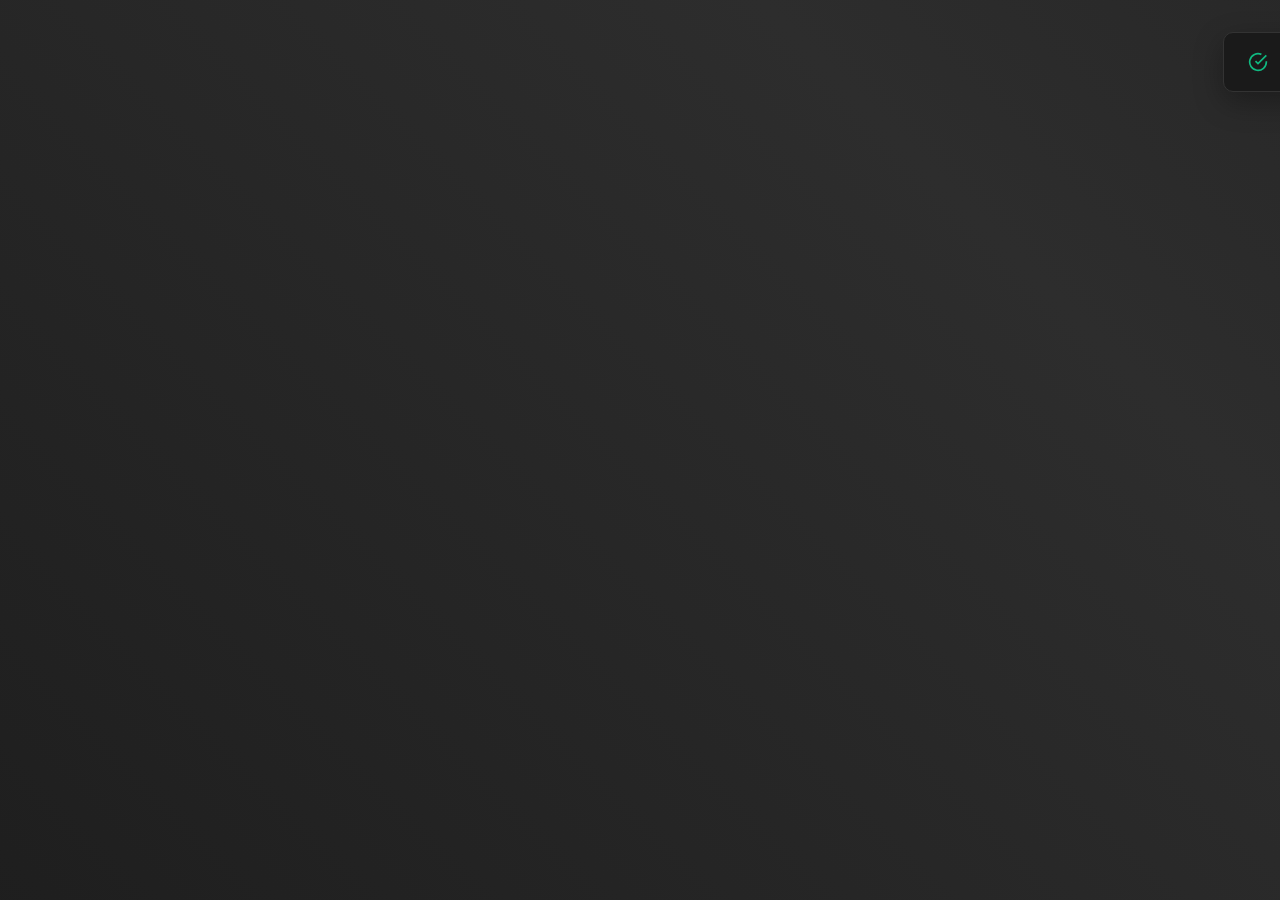
<file: index.html>
<!DOCTYPE html>
<html lang="en">
<head>
    <meta charset="UTF-8">
    <meta name="viewport" content="width=device-width, initial-scale=1.0">
    <title>EGO CHALLENGE - 30-Day Habit Formation</title>
    <link rel="stylesheet" href="styles.css">
    <link href="https://fonts.googleapis.com/css2?family=Inter:wght@300;400;500;600;700;800;900&display=swap" rel="stylesheet">
    <link rel="manifest" href="manifest.json">
    <meta name="theme-color" content="#000000">
    <meta name="apple-mobile-web-app-capable" content="yes">
    <meta name="apple-mobile-web-app-status-bar-style" content="black-translucent">
    <meta name="apple-mobile-web-app-title" content="EGO CHALLENGE">
    <link rel="apple-touch-icon" href="icon-192.png">
</head>
<body>
    <!-- EGO CHALLENGE Landing Page -->
    <div class="challenge-container" id="challengePage">
        <!-- Animated Background -->
        <div class="background-gradient"></div>
        
        <!-- Center Content -->
        <div class="center-content">
            <!-- Headline -->
            <h1 class="headline">EGO CHALLENGE</h1>
            
            <!-- Subtitle -->
            <p class="subtitle">"Do it only if you can, cause we know you can't."</p>
            
            <!-- Random Quote -->
            <div class="quote-container">
                <p class="quote" id="randomQuote">Loading...</p>
                <button class="speak-btn" id="speakBtn" title="Listen to quote">
                    <svg width="24" height="24" viewBox="0 0 24 24" fill="none" stroke="currentColor" stroke-width="2">
                        <polygon points="11 5 6 9 2 9 2 15 6 15 11 19 11 5"></polygon>
                        <path d="M19.07 4.93a10 10 0 0 1 0 14.14M15.54 8.46a5 5 0 0 1 0 7.07"></path>
                    </svg>
                </button>
            </div>
            
            <!-- Warning Text (appears after 3 seconds) -->
            <p class="warning-text" id="warningText">If you skip this, you're only sabotaging your own career.</p>
            
            <!-- Enter Challenge Button (appears after 6 seconds) -->
            <button class="enter-btn" id="enterBtn">Enter Challenge</button>
        </div>
    </div>

    <!-- Login/Sign-up Modal -->
    <div class="modal" id="loginModal">
        <div class="modal-content">
            <div class="modal-header">
                <h2>Join the EGO CHALLENGE</h2>
                <button class="close-btn" id="closeModal">&times;</button>
            </div>
            <form class="login-form" id="loginForm">
                <div class="form-group">
                    <label for="email">Email Address *</label>
                    <input type="email" id="email" name="email" required>
                    <span class="error-message" id="emailError"></span>
                </div>
                <div class="form-group">
                    <label for="phone">Phone Number (Optional)</label>
                    <input type="tel" id="phone" name="phone">
                </div>
                <button type="submit" class="start-btn">Start 30-Day Challenge</button>
            </form>
        </div>
    </div>

    <!-- Main Habit Tracker App (Hidden Initially) -->
    <div class="app-container" id="habitTrackerApp" style="display: none;">
        <!-- Header -->
        <header class="header">
            <div class="header-content">
                <h1 class="app-title">
                    <i class="fas fa-fire"></i>
                    EGO CHALLENGE
                </h1>
                <div class="progress-summary">
                    <div class="current-day">
                        Day <span id="currentDay">1</span> of 30
                    </div>
                    <div class="overall-progress">
                        <div class="progress-bar">
                            <div class="progress-fill" id="overallProgress"></div>
                        </div>
                        <span class="progress-text" id="progressText">0%</span>
                    </div>
                </div>
                <button class="logout-btn" id="logoutBtn" title="Logout">
                    <i class="fas fa-sign-out-alt"></i>
                </button>
            </div>
        </header>

        <!-- Navigation -->
        <nav class="nav-tabs">
            <button class="nav-tab active" data-tab="today">
                <i class="fas fa-calendar-day"></i>
                Today
            </button>
            <button class="nav-tab" data-tab="progress">
                <i class="fas fa-chart-line"></i>
                Progress
            </button>
            <button class="nav-tab" data-tab="calendar">
                <i class="fas fa-calendar-alt"></i>
                Calendar
            </button>
        </nav>

        <!-- Main Content -->
        <main class="main-content">
            <!-- Today Tab -->
            <div class="tab-content active" id="today-tab">
                <div class="day-header">
                    <h2 id="dayTitle">Stabilize Routine - Day 1</h2>
                    <div class="day-navigation">
                        <button id="prevDay" class="nav-btn" disabled>
                            <i class="fas fa-chevron-left"></i>
                        </button>
                        <span class="day-indicator">Day <span id="dayNumber">1</span></span>
                        <button id="nextDay" class="nav-btn">
                            <i class="fas fa-chevron-right"></i>
                        </button>
                    </div>
                </div>

                <div class="habits-section">
                    <h3 class="section-title">
                        <i class="fas fa-star"></i>
                        Core Habits
                    </h3>
                    <div class="habits-list" id="coreHabits">
                        <!-- Core habits will be populated by JavaScript -->
                    </div>
                </div>

                <div class="upgrade-section">
                    <h3 class="section-title">
                        <i class="fas fa-arrow-up"></i>
                        Upgrade Habit
                    </h3>
                    <div class="upgrade-habit" id="upgradeHabit">
                        <!-- Upgrade habit will be populated by JavaScript -->
                    </div>
                </div>

                <div class="ads-section" id="adsSection" style="display: none;">
                    <h3 class="section-title">
                        <i class="fas fa-bullhorn"></i>
                        Additional Requirements
                    </h3>
                    <div class="ads-info">
                        <span id="adsCount">0</span> additional requirement(s) today
                    </div>
                </div>

                <div class="day-actions">
                    <button id="completeDay" class="btn btn-primary">
                        <i class="fas fa-check"></i>
                        Complete Day
                    </button>
                    <button id="resetDay" class="btn btn-secondary">
                        <i class="fas fa-undo"></i>
                        Reset Day
                    </button>
                </div>
            </div>

            <!-- Progress Tab -->
            <div class="tab-content" id="progress-tab">
                <div class="stats-grid">
                    <div class="stat-card">
                        <div class="stat-icon">
                            <i class="fas fa-fire"></i>
                        </div>
                        <div class="stat-content">
                            <div class="stat-value" id="streakCount">0</div>
                            <div class="stat-label">Day Streak</div>
                        </div>
                    </div>
                    <div class="stat-card">
                        <div class="stat-icon">
                            <i class="fas fa-check-circle"></i>
                        </div>
                        <div class="stat-content">
                            <div class="stat-value" id="completedHabits">0</div>
                            <div class="stat-label">Habits Completed</div>
                        </div>
                    </div>
                    <div class="stat-card">
                        <div class="stat-icon">
                            <i class="fas fa-percentage"></i>
                        </div>
                        <div class="stat-content">
                            <div class="stat-value" id="completionRate">0%</div>
                            <div class="stat-label">Completion Rate</div>
                        </div>
                    </div>
                    <div class="stat-card">
                        <div class="stat-icon">
                            <i class="fas fa-calendar-check"></i>
                        </div>
                        <div class="stat-content">
                            <div class="stat-value" id="daysCompleted">0</div>
                            <div class="stat-label">Days Completed</div>
                        </div>
                    </div>
                </div>

                <div class="progress-chart">
                    <h3>Weekly Progress</h3>
                    <div class="chart-container">
                        <canvas id="progressChart"></canvas>
                    </div>
                </div>
            </div>

            <!-- Calendar Tab -->
            <div class="tab-content" id="calendar-tab">
                <div class="calendar-header">
                    <h3>30-Day Overview</h3>
                    <div class="legend">
                        <div class="legend-item">
                            <div class="legend-color completed"></div>
                            <span>Completed</span>
                        </div>
                        <div class="legend-item">
                            <div class="legend-color partial"></div>
                            <span>Partial</span>
                        </div>
                        <div class="legend-item">
                            <div class="legend-color not-started"></div>
                            <span>Not Started</span>
                        </div>
                    </div>
                </div>
                <div class="calendar-grid" id="calendarGrid">
                    <!-- Calendar will be populated by JavaScript -->
                </div>
            </div>
        </main>
    </div>

    <!-- Confirmation Modal -->
    <div class="modal" id="confirmationModal">
        <div class="modal-content">
            <h3>Complete Day?</h3>
            <p>Are you sure you want to mark this day as complete? This action cannot be undone.</p>
            <div class="modal-actions">
                <button id="confirmComplete" class="btn btn-primary">Yes, Complete</button>
                <button id="cancelComplete" class="btn btn-secondary">Cancel</button>
            </div>
        </div>
    </div>

    <!-- Success Toast -->
    <div class="toast" id="successToast">
        <div class="toast-content">
            <svg width="20" height="20" viewBox="0 0 24 24" fill="none" stroke="currentColor" stroke-width="2">
                <path d="M22 11.08V12a10 10 0 1 1-5.93-9.14"></path>
                <polyline points="22,4 12,14.01 9,11.01"></polyline>
            </svg>
            <span>Challenge accepted! Welcome to the journey.</span>
        </div>
    </div>

    <script src="script.js"></script>
</body>
</html>
</html>
</file>
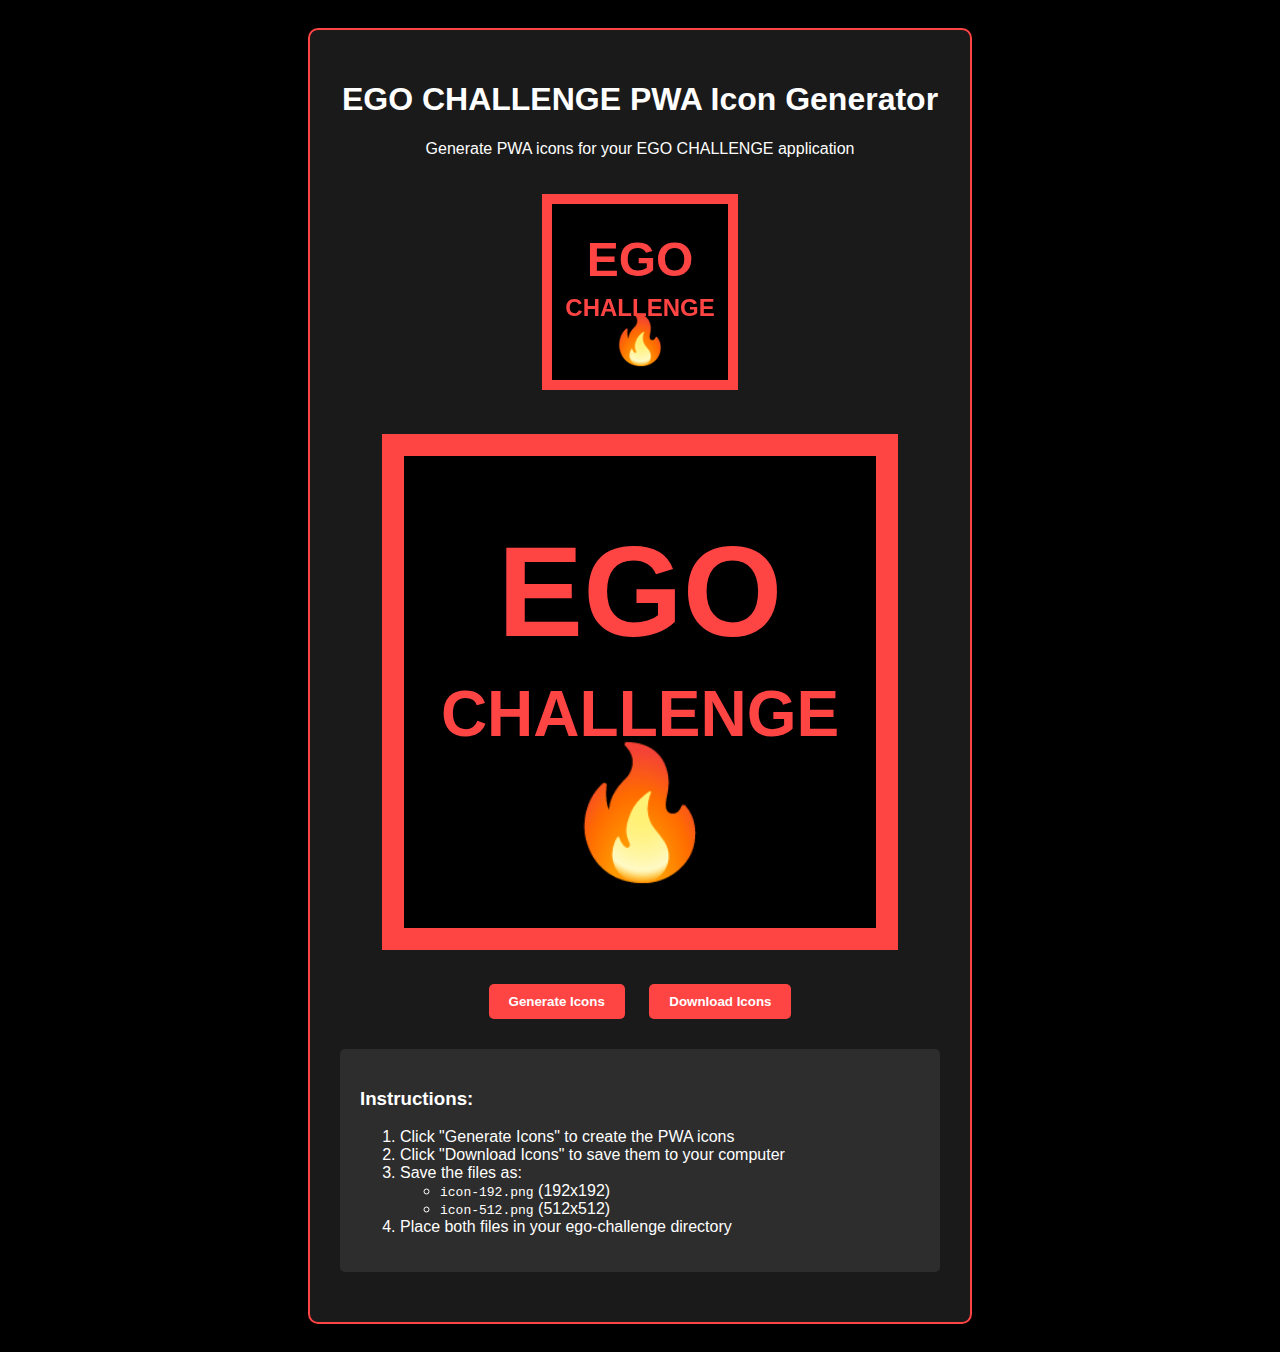
<file: create-icons.html>
<!DOCTYPE html>
<html lang="en">
<head>
    <meta charset="UTF-8">
    <meta name="viewport" content="width=device-width, initial-scale=1.0">
    <title>EGO CHALLENGE - PWA Icon Generator</title>
    <style>
        body {
            font-family: Arial, sans-serif;
            background: #000;
            color: #fff;
            padding: 20px;
            text-align: center;
        }
        .icon-generator {
            max-width: 600px;
            margin: 0 auto;
            background: #1a1a1a;
            padding: 30px;
            border-radius: 10px;
            border: 2px solid #ff4444;
        }
        canvas {
            border: 2px solid #ff4444;
            margin: 20px;
        }
        button {
            background: #ff4444;
            color: white;
            border: none;
            padding: 10px 20px;
            border-radius: 5px;
            cursor: pointer;
            margin: 10px;
            font-weight: bold;
        }
        button:hover {
            background: #cc0000;
        }
        .instructions {
            text-align: left;
            margin: 20px 0;
            padding: 20px;
            background: #2d2d2d;
            border-radius: 5px;
        }
    </style>
</head>
<body>
    <div class="icon-generator">
        <h1>EGO CHALLENGE PWA Icon Generator</h1>
        <p>Generate PWA icons for your EGO CHALLENGE application</p>
        
        <canvas id="icon192" width="192" height="192"></canvas>
        <canvas id="icon512" width="512" height="512"></canvas>
        
        <div>
            <button onclick="generateIcons()">Generate Icons</button>
            <button onclick="downloadIcons()">Download Icons</button>
        </div>
        
        <div class="instructions">
            <h3>Instructions:</h3>
            <ol>
                <li>Click "Generate Icons" to create the PWA icons</li>
                <li>Click "Download Icons" to save them to your computer</li>
                <li>Save the files as:
                    <ul>
                        <li><code>icon-192.png</code> (192x192)</li>
                        <li><code>icon-512.png</code> (512x512)</li>
                    </ul>
                </li>
                <li>Place both files in your ego-challenge directory</li>
            </ol>
        </div>
    </div>

    <script>
        function generateIcons() {
            // Generate 192x192 icon
            const canvas192 = document.getElementById('icon192');
            const ctx192 = canvas192.getContext('2d');
            
            // Background
            ctx192.fillStyle = '#000000';
            ctx192.fillRect(0, 0, 192, 192);
            
            // Red border
            ctx192.strokeStyle = '#ff4444';
            ctx192.lineWidth = 8;
            ctx192.strokeRect(4, 4, 184, 184);
            
            // Text "EGO"
            ctx192.fillStyle = '#ff4444';
            ctx192.font = 'bold 48px Arial';
            ctx192.textAlign = 'center';
            ctx192.fillText('EGO', 96, 80);
            
            // Text "CHALLENGE"
            ctx192.font = 'bold 24px Arial';
            ctx192.fillText('CHALLENGE', 96, 120);
            
            // Fire icon
            ctx192.font = '48px Arial';
            ctx192.fillText('🔥', 96, 160);
            
            // Generate 512x512 icon
            const canvas512 = document.getElementById('icon512');
            const ctx512 = canvas512.getContext('2d');
            
            // Background
            ctx512.fillStyle = '#000000';
            ctx512.fillRect(0, 0, 512, 512);
            
            // Red border
            ctx512.strokeStyle = '#ff4444';
            ctx512.lineWidth = 20;
            ctx512.strokeRect(10, 10, 492, 492);
            
            // Text "EGO"
            ctx512.fillStyle = '#ff4444';
            ctx512.font = 'bold 128px Arial';
            ctx512.textAlign = 'center';
            ctx512.fillText('EGO', 256, 200);
            
            // Text "CHALLENGE"
            ctx512.font = 'bold 64px Arial';
            ctx512.fillText('CHALLENGE', 256, 300);
            
            // Fire icon
            ctx512.font = '128px Arial';
            ctx512.fillText('🔥', 256, 420);
        }
        
        function downloadIcons() {
            // Download 192x192 icon
            const canvas192 = document.getElementById('icon192');
            const link192 = document.createElement('a');
            link192.download = 'icon-192.png';
            link192.href = canvas192.toDataURL();
            link192.click();
            
            // Download 512x512 icon
            const canvas512 = document.getElementById('icon512');
            const link512 = document.createElement('a');
            link512.download = 'icon-512.png';
            link512.href = canvas512.toDataURL();
            link512.click();
        }
        
        // Generate icons on page load
        window.onload = function() {
            generateIcons();
        };
    </script>
</body>
</html>
</file>
<file: styles.css>
/* Reset and Base Styles */
* {
    margin: 0;
    padding: 0;
    box-sizing: border-box;
}

body {
    font-family: 'Inter', -apple-system, BlinkMacSystemFont, 'Segoe UI', Roboto, sans-serif;
    background: #000000;
    color: #ffffff;
    min-height: 100vh;
    overflow-x: hidden;
    line-height: 1.6;
}

/* ===== EGO CHALLENGE LANDING PAGE STYLES ===== */

/* Animated Background */
.background-gradient {
    position: fixed;
    top: 0;
    left: 0;
    width: 100%;
    height: 100%;
    background: linear-gradient(45deg, #000000, #1a1a1a, #2d2d2d, #1a1a1a, #000000);
    background-size: 400% 400%;
    animation: gradientShift 8s ease infinite;
    z-index: -1;
}

@keyframes gradientShift {
    0% { background-position: 0% 50%; }
    50% { background-position: 100% 50%; }
    100% { background-position: 0% 50%; }
}

/* Main Container */
.challenge-container {
    min-height: 100vh;
    display: flex;
    align-items: center;
    justify-content: center;
    padding: 2rem;
    position: relative;
}

/* Center Content */
.center-content {
    text-align: center;
    max-width: 800px;
    width: 100%;
    z-index: 1;
}

/* Headline */
.headline {
    font-size: clamp(3rem, 8vw, 6rem);
    font-weight: 900;
    text-transform: uppercase;
    letter-spacing: 0.1em;
    margin-bottom: 1rem;
    background: linear-gradient(45deg, #ffffff, #cccccc, #ffffff);
    background-size: 200% 200%;
    -webkit-background-clip: text;
    -webkit-text-fill-color: transparent;
    background-clip: text;
    animation: textShine 3s ease-in-out infinite;
    opacity: 0;
    animation: fadeInUp 1s ease 0.5s forwards;
}

@keyframes textShine {
    0% { background-position: 0% 50%; }
    50% { background-position: 100% 50%; }
    100% { background-position: 0% 50%; }
}

@keyframes fadeInUp {
    from {
        opacity: 0;
        transform: translateY(30px);
    }
    to {
        opacity: 1;
        transform: translateY(0);
    }
}

/* Subtitle */
.subtitle {
    font-size: clamp(1rem, 3vw, 1.5rem);
    font-style: italic;
    color: #888888;
    margin-bottom: 3rem;
    opacity: 0;
    animation: fadeInUp 1s ease 1s forwards;
}

/* Quote Container */
.quote-container {
    display: flex;
    align-items: center;
    justify-content: center;
    gap: 1rem;
    margin-bottom: 3rem;
    flex-wrap: wrap;
}

.quote {
    font-size: clamp(1.1rem, 2.5vw, 1.3rem);
    font-weight: 500;
    color: #ffffff;
    max-width: 600px;
    line-height: 1.8;
    opacity: 0;
    animation: fadeInUp 1s ease 1.5s forwards;
}

.speak-btn {
    background: rgba(255, 255, 255, 0.1);
    border: 2px solid rgba(255, 255, 255, 0.3);
    border-radius: 50%;
    width: 50px;
    height: 50px;
    display: flex;
    align-items: center;
    justify-content: center;
    cursor: pointer;
    transition: all 0.3s ease;
    color: #ffffff;
    opacity: 0;
    animation: fadeInUp 1s ease 1.5s forwards;
}

.speak-btn:hover {
    background: rgba(255, 255, 255, 0.2);
    border-color: rgba(255, 255, 255, 0.5);
    transform: scale(1.1);
}

.speak-btn:active {
    transform: scale(0.95);
}

/* Warning Text */
.warning-text {
    font-size: clamp(1.2rem, 3vw, 1.8rem);
    font-weight: 700;
    color: #ff4444;
    margin-bottom: 2rem;
    opacity: 0;
    transform: translateY(20px);
    transition: all 0.5s ease;
}

.warning-text.show {
    opacity: 1;
    transform: translateY(0);
    animation: pulse 2s ease-in-out infinite;
}

@keyframes pulse {
    0%, 100% { transform: scale(1); }
    50% { transform: scale(1.05); }
}

/* Enter Button */
.enter-btn {
    background: linear-gradient(45deg, #ff4444, #cc0000);
    border: none;
    border-radius: 50px;
    padding: 1rem 3rem;
    font-size: clamp(1.1rem, 2.5vw, 1.4rem);
    font-weight: 700;
    color: #ffffff;
    text-transform: uppercase;
    letter-spacing: 0.1em;
    cursor: pointer;
    transition: all 0.3s ease;
    box-shadow: 0 8px 25px rgba(255, 68, 68, 0.3);
    opacity: 0;
    transform: translateY(30px);
    position: relative;
    overflow: hidden;
}

.enter-btn::before {
    content: '';
    position: absolute;
    top: 0;
    left: -100%;
    width: 100%;
    height: 100%;
    background: linear-gradient(90deg, transparent, rgba(255, 255, 255, 0.2), transparent);
    transition: left 0.5s ease;
}

.enter-btn:hover::before {
    left: 100%;
}

.enter-btn:hover {
    transform: translateY(-5px);
    box-shadow: 0 12px 35px rgba(255, 68, 68, 0.4);
}

.enter-btn:active {
    transform: translateY(-2px);
}

.enter-btn.show {
    opacity: 1;
    transform: translateY(0);
    animation: fadeInUp 0.8s ease forwards;
}

/* ===== HABIT TRACKER APP STYLES ===== */

.app-container {
    min-height: 100vh;
    background: #000000;
    color: #ffffff;
}

/* Header */
.header {
    background: linear-gradient(135deg, #1a1a1a 0%, #2d2d2d 100%);
    color: white;
    padding: 1.5rem 2rem;
    box-shadow: 0 4px 20px rgba(0, 0, 0, 0.3);
    border-bottom: 1px solid #333333;
}

.header-content {
    display: flex;
    justify-content: space-between;
    align-items: center;
    flex-wrap: wrap;
    gap: 1rem;
}

.app-title {
    font-size: 2rem;
    font-weight: 700;
    display: flex;
    align-items: center;
    gap: 0.5rem;
}

.app-title i {
    color: #ff4444;
}

.logout-btn {
    background: rgba(255, 68, 68, 0.2);
    border: 2px solid #ff4444;
    color: #ff4444;
    padding: 0.5rem 1rem;
    border-radius: 8px;
    cursor: pointer;
    transition: all 0.3s ease;
    font-size: 0.9rem;
    font-weight: 600;
}

.logout-btn:hover {
    background: #ff4444;
    color: #000000;
}

.progress-summary {
    display: flex;
    align-items: center;
    gap: 2rem;
    flex-wrap: wrap;
}

.current-day {
    font-size: 1.2rem;
    font-weight: 600;
    color: #ff4444;
}

.overall-progress {
    display: flex;
    align-items: center;
    gap: 1rem;
}

.progress-bar {
    width: 200px;
    height: 8px;
    background: rgba(255, 255, 255, 0.2);
    border-radius: 4px;
    overflow: hidden;
}

.progress-fill {
    height: 100%;
    background: linear-gradient(90deg, #ff4444, #ff6666);
    border-radius: 4px;
    transition: width 0.3s ease;
    width: 0%;
}

.progress-text {
    font-weight: 600;
    min-width: 40px;
    color: #ff4444;
}

/* Navigation */
.nav-tabs {
    display: flex;
    background: #1a1a1a;
    border-bottom: 1px solid #333333;
    padding: 0 2rem;
}

.nav-tab {
    background: none;
    border: none;
    padding: 1rem 1.5rem;
    cursor: pointer;
    font-size: 1rem;
    font-weight: 500;
    color: #888888;
    border-bottom: 3px solid transparent;
    transition: all 0.3s ease;
    display: flex;
    align-items: center;
    gap: 0.5rem;
}

.nav-tab:hover {
    color: #ff4444;
    background: rgba(255, 68, 68, 0.1);
}

.nav-tab.active {
    color: #ff4444;
    border-bottom-color: #ff4444;
    background: rgba(255, 68, 68, 0.1);
}

/* Main Content */
.main-content {
    padding: 2rem;
    min-height: calc(100vh - 200px);
    background: #000000;
}

.tab-content {
    display: none;
}

.tab-content.active {
    display: block;
}

/* Day Header */
.day-header {
    display: flex;
    justify-content: space-between;
    align-items: center;
    margin-bottom: 2rem;
    flex-wrap: wrap;
    gap: 1rem;
}

.day-header h2 {
    font-size: 1.8rem;
    font-weight: 600;
    color: #ffffff;
}

.day-navigation {
    display: flex;
    align-items: center;
    gap: 1rem;
}

.nav-btn {
    background: #ff4444;
    color: white;
    border: none;
    width: 40px;
    height: 40px;
    border-radius: 50%;
    cursor: pointer;
    display: flex;
    align-items: center;
    justify-content: center;
    transition: all 0.3s ease;
}

.nav-btn:hover:not(:disabled) {
    background: #cc0000;
    transform: scale(1.05);
}

.nav-btn:disabled {
    background: #444444;
    cursor: not-allowed;
    transform: none;
}

.day-indicator {
    font-weight: 600;
    color: #ff4444;
    font-size: 1.1rem;
}

/* Sections */
.habits-section,
.upgrade-section,
.ads-section {
    margin-bottom: 2rem;
}

.section-title {
    font-size: 1.3rem;
    font-weight: 600;
    color: #ffffff;
    margin-bottom: 1rem;
    display: flex;
    align-items: center;
    gap: 0.5rem;
}

.section-title i {
    color: #ff4444;
}

/* Habits List */
.habits-list {
    display: flex;
    flex-direction: column;
    gap: 0.75rem;
}

.habit-item {
    background: #1a1a1a;
    border: 2px solid #333333;
    border-radius: 12px;
    padding: 1rem 1.5rem;
    display: flex;
    align-items: center;
    justify-content: space-between;
    transition: all 0.3s ease;
    cursor: pointer;
}

.habit-item:hover {
    border-color: #ff4444;
    box-shadow: 0 4px 12px rgba(255, 68, 68, 0.2);
}

.habit-item.completed {
    background: rgba(255, 68, 68, 0.1);
    border-color: #ff4444;
}

.habit-item.completed .habit-text {
    text-decoration: line-through;
    color: #888888;
}

.habit-text {
    font-weight: 500;
    color: #ffffff;
    flex: 1;
}

.habit-checkbox {
    width: 24px;
    height: 24px;
    border: 2px solid #666666;
    border-radius: 6px;
    display: flex;
    align-items: center;
    justify-content: center;
    transition: all 0.3s ease;
    cursor: pointer;
}

.habit-item.completed .habit-checkbox {
    background: #ff4444;
    border-color: #ff4444;
    color: white;
}

/* Upgrade Habit */
.upgrade-habit {
    background: linear-gradient(135deg, #2d1a00, #4a2c00);
    border: 2px solid #ff8800;
    border-radius: 12px;
    padding: 1.5rem;
    font-weight: 500;
    color: #ffaa44;
    position: relative;
    overflow: hidden;
    cursor: pointer;
    display: flex;
    align-items: center;
    justify-content: space-between;
}

.upgrade-habit::before {
    content: '';
    position: absolute;
    top: 0;
    left: 0;
    right: 0;
    height: 4px;
    background: linear-gradient(90deg, #ff8800, #ffaa44);
}

.upgrade-habit.completed {
    background: rgba(255, 136, 0, 0.1);
    border-color: #ff8800;
}

.upgrade-habit.completed .habit-text {
    text-decoration: line-through;
    color: #888888;
}

/* Ads Section */
.ads-info {
    background: rgba(255, 68, 68, 0.1);
    border: 2px solid #ff4444;
    border-radius: 12px;
    padding: 1rem 1.5rem;
    color: #ff4444;
    font-weight: 500;
    text-align: center;
}

/* Day Actions */
.day-actions {
    display: flex;
    gap: 1rem;
    justify-content: center;
    margin-top: 2rem;
    flex-wrap: wrap;
}

.btn {
    padding: 0.75rem 2rem;
    border: none;
    border-radius: 8px;
    font-weight: 600;
    font-size: 1rem;
    cursor: pointer;
    transition: all 0.3s ease;
    display: flex;
    align-items: center;
    gap: 0.5rem;
}

.btn-primary {
    background: linear-gradient(135deg, #ff4444, #cc0000);
    color: white;
}

.btn-primary:hover {
    transform: translateY(-2px);
    box-shadow: 0 8px 25px rgba(255, 68, 68, 0.3);
}

.btn-secondary {
    background: #2d2d2d;
    color: #ffffff;
    border: 2px solid #666666;
}

.btn-secondary:hover {
    background: #444444;
    border-color: #888888;
}

/* Progress Tab */
.stats-grid {
    display: grid;
    grid-template-columns: repeat(auto-fit, minmax(250px, 1fr));
    gap: 1.5rem;
    margin-bottom: 2rem;
}

.stat-card {
    background: #1a1a1a;
    border-radius: 16px;
    padding: 1.5rem;
    box-shadow: 0 4px 20px rgba(0, 0, 0, 0.3);
    display: flex;
    align-items: center;
    gap: 1rem;
    transition: transform 0.3s ease;
    border: 1px solid #333333;
}

.stat-card:hover {
    transform: translateY(-4px);
    box-shadow: 0 8px 30px rgba(0, 0, 0, 0.4);
}

.stat-icon {
    width: 60px;
    height: 60px;
    border-radius: 12px;
    display: flex;
    align-items: center;
    justify-content: center;
    font-size: 1.5rem;
    color: white;
    background: linear-gradient(135deg, #ff4444, #ff6666);
}

.stat-content {
    flex: 1;
}

.stat-value {
    font-size: 2rem;
    font-weight: 700;
    color: #ffffff;
    line-height: 1;
}

.stat-label {
    color: #888888;
    font-weight: 500;
    margin-top: 0.25rem;
}

/* Progress Chart */
.progress-chart {
    background: #1a1a1a;
    border-radius: 16px;
    padding: 2rem;
    box-shadow: 0 4px 20px rgba(0, 0, 0, 0.3);
    border: 1px solid #333333;
}

.progress-chart h3 {
    margin-bottom: 1.5rem;
    color: #ffffff;
    font-weight: 600;
}

.chart-container {
    height: 300px;
    position: relative;
}

/* Calendar Tab */
.calendar-header {
    display: flex;
    justify-content: space-between;
    align-items: center;
    margin-bottom: 2rem;
    flex-wrap: wrap;
    gap: 1rem;
}

.calendar-header h3 {
    color: #ffffff;
    font-weight: 600;
}

.legend {
    display: flex;
    gap: 1.5rem;
    flex-wrap: wrap;
}

.legend-item {
    display: flex;
    align-items: center;
    gap: 0.5rem;
    font-weight: 500;
    color: #888888;
}

.legend-color {
    width: 16px;
    height: 16px;
    border-radius: 4px;
}

.legend-color.completed {
    background: #ff4444;
}

.legend-color.partial {
    background: #ff8800;
}

.legend-color.not-started {
    background: #666666;
}

.calendar-grid {
    display: grid;
    grid-template-columns: repeat(auto-fit, minmax(300px, 1fr));
    gap: 1rem;
}

.calendar-day {
    background: #1a1a1a;
    border-radius: 12px;
    padding: 1rem;
    box-shadow: 0 2px 8px rgba(0, 0, 0, 0.3);
    transition: all 0.3s ease;
    cursor: pointer;
    border: 1px solid #333333;
}

.calendar-day:hover {
    transform: translateY(-2px);
    box-shadow: 0 4px 16px rgba(0, 0, 0, 0.4);
}

.calendar-day.completed {
    border-left: 4px solid #ff4444;
}

.calendar-day.partial {
    border-left: 4px solid #ff8800;
}

.calendar-day.not-started {
    border-left: 4px solid #666666;
}

.day-title {
    font-weight: 600;
    color: #ffffff;
    margin-bottom: 0.5rem;
}

.day-habits {
    font-size: 0.9rem;
    color: #888888;
    margin-bottom: 0.5rem;
}

.day-upgrade {
    font-size: 0.85rem;
    color: #ff8800;
    font-weight: 500;
}

/* ===== MODAL STYLES ===== */
.modal {
    display: none;
    position: fixed;
    top: 0;
    left: 0;
    width: 100%;
    height: 100%;
    background: rgba(0, 0, 0, 0.8);
    backdrop-filter: blur(10px);
    z-index: 1000;
    align-items: center;
    justify-content: center;
    padding: 2rem;
}

.modal.show {
    display: flex;
    animation: fadeIn 0.3s ease;
}

@keyframes fadeIn {
    from { opacity: 0; }
    to { opacity: 1; }
}

.modal-content {
    background: #1a1a1a;
    border-radius: 20px;
    padding: 2.5rem;
    max-width: 500px;
    width: 100%;
    border: 1px solid #333333;
    box-shadow: 0 20px 50px rgba(0, 0, 0, 0.5);
    animation: slideInUp 0.3s ease;
}

@keyframes slideInUp {
    from {
        opacity: 0;
        transform: translateY(50px);
    }
    to {
        opacity: 1;
        transform: translateY(0);
    }
}

.modal-header {
    display: flex;
    justify-content: space-between;
    align-items: center;
    margin-bottom: 2rem;
}

.modal-header h2 {
    font-size: 1.8rem;
    font-weight: 700;
    color: #ffffff;
}

.close-btn {
    background: none;
    border: none;
    color: #888888;
    font-size: 2rem;
    cursor: pointer;
    transition: color 0.3s ease;
    width: 40px;
    height: 40px;
    display: flex;
    align-items: center;
    justify-content: center;
    border-radius: 50%;
}

.close-btn:hover {
    color: #ffffff;
    background: rgba(255, 255, 255, 0.1);
}

/* Form Styles */
.login-form {
    display: flex;
    flex-direction: column;
    gap: 1.5rem;
}

.form-group {
    display: flex;
    flex-direction: column;
    gap: 0.5rem;
}

.form-group label {
    font-weight: 600;
    color: #ffffff;
    font-size: 1rem;
}

.form-group input {
    background: #2d2d2d;
    border: 2px solid #444444;
    border-radius: 10px;
    padding: 1rem;
    color: #ffffff;
    font-size: 1rem;
    transition: all 0.3s ease;
}

.form-group input:focus {
    outline: none;
    border-color: #ff4444;
    box-shadow: 0 0 0 3px rgba(255, 68, 68, 0.1);
}

.form-group input::placeholder {
    color: #888888;
}

.error-message {
    color: #ff4444;
    font-size: 0.9rem;
    margin-top: 0.25rem;
    display: none;
}

.error-message.show {
    display: block;
}

.start-btn {
    background: linear-gradient(45deg, #ff4444, #cc0000);
    border: none;
    border-radius: 10px;
    padding: 1rem 2rem;
    font-size: 1.1rem;
    font-weight: 700;
    color: #ffffff;
    cursor: pointer;
    transition: all 0.3s ease;
    text-transform: uppercase;
    letter-spacing: 0.05em;
    margin-top: 1rem;
}

.start-btn:hover {
    transform: translateY(-2px);
    box-shadow: 0 8px 25px rgba(255, 68, 68, 0.3);
}

.start-btn:active {
    transform: translateY(0);
}

/* Toast Styles */
.toast {
    position: fixed;
    top: 2rem;
    right: 2rem;
    background: #1a1a1a;
    border: 1px solid #333333;
    border-radius: 10px;
    padding: 1rem 1.5rem;
    box-shadow: 0 10px 30px rgba(0, 0, 0, 0.3);
    z-index: 1001;
    transform: translateX(400px);
    transition: transform 0.3s ease;
}

.toast.show {
    transform: translateX(0);
}

.toast-content {
    display: flex;
    align-items: center;
    gap: 0.75rem;
    color: #ffffff;
    font-weight: 500;
}

.toast-content svg {
    color: #10b981;
    flex-shrink: 0;
}

/* Responsive Design */
@media (max-width: 768px) {
    .challenge-container {
        padding: 1rem;
    }
    
    .headline {
        font-size: clamp(2.5rem, 10vw, 4rem);
        margin-bottom: 0.5rem;
    }
    
    .subtitle {
        font-size: clamp(0.9rem, 4vw, 1.2rem);
        margin-bottom: 2rem;
    }
    
    .quote {
        font-size: clamp(1rem, 4vw, 1.2rem);
    }
    
    .quote-container {
        flex-direction: column;
        gap: 1rem;
    }
    
    .warning-text {
        font-size: clamp(1rem, 4vw, 1.4rem);
        margin-bottom: 1.5rem;
    }
    
    .enter-btn {
        padding: 0.8rem 2rem;
        font-size: clamp(1rem, 4vw, 1.2rem);
    }
    
    .modal {
        padding: 1rem;
    }
    
    .modal-content {
        padding: 2rem;
    }
    
    .toast {
        top: 1rem;
        right: 1rem;
        left: 1rem;
        transform: translateY(-100px);
    }
    
    .toast.show {
        transform: translateY(0);
    }
    
    .header-content {
        flex-direction: column;
        text-align: center;
    }
    
    .progress-summary {
        flex-direction: column;
        gap: 1rem;
    }
    
    .progress-bar {
        width: 150px;
    }
    
    .nav-tabs {
        padding: 0 1rem;
    }
    
    .nav-tab {
        padding: 0.75rem 1rem;
        font-size: 0.9rem;
    }
    
    .main-content {
        padding: 1rem;
    }
    
    .day-header {
        flex-direction: column;
        text-align: center;
    }
    
    .stats-grid {
        grid-template-columns: 1fr;
    }
    
    .calendar-grid {
        grid-template-columns: 1fr;
    }
    
    .day-actions {
        flex-direction: column;
    }
    
    .btn {
        width: 100%;
        justify-content: center;
    }
}

@media (max-width: 480px) {
    .headline {
        font-size: clamp(2rem, 12vw, 3rem);
    }
    
    .subtitle {
        font-size: clamp(0.8rem, 5vw, 1rem);
    }
    
    .quote {
        font-size: clamp(0.9rem, 5vw, 1.1rem);
    }
    
    .warning-text {
        font-size: clamp(0.9rem, 5vw, 1.2rem);
    }
    
    .enter-btn {
        padding: 0.7rem 1.5rem;
        font-size: clamp(0.9rem, 5vw, 1.1rem);
    }
    
    .modal-content {
        padding: 1.5rem;
    }
    
    .modal-header h2 {
        font-size: 1.5rem;
    }
    
    .app-title {
        font-size: 1.5rem;
    }
    
    .header {
        padding: 1rem;
    }
    
    .main-content {
        padding: 0.75rem;
    }
    
    .habit-item {
        padding: 0.75rem 1rem;
    }
    
    .stat-card {
        padding: 1rem;
    }
    
    .stat-value {
        font-size: 1.5rem;
    }
}

/* Accessibility */
@media (prefers-reduced-motion: reduce) {
    * {
        animation-duration: 0.01ms !important;
        animation-iteration-count: 1 !important;
        transition-duration: 0.01ms !important;
    }
}

/* Focus styles for keyboard navigation */
button:focus,
input:focus {
    outline: 2px solid #ff4444;
    outline-offset: 2px;
}

/* High contrast mode support */
@media (prefers-contrast: high) {
    .background-gradient {
        background: #000000;
    }
    
    .headline {
        color: #ffffff;
        -webkit-text-fill-color: #ffffff;
    }
    
    .subtitle {
        color: #cccccc;
    }
    
    .quote {
        color: #ffffff;
    }
}
</file>
